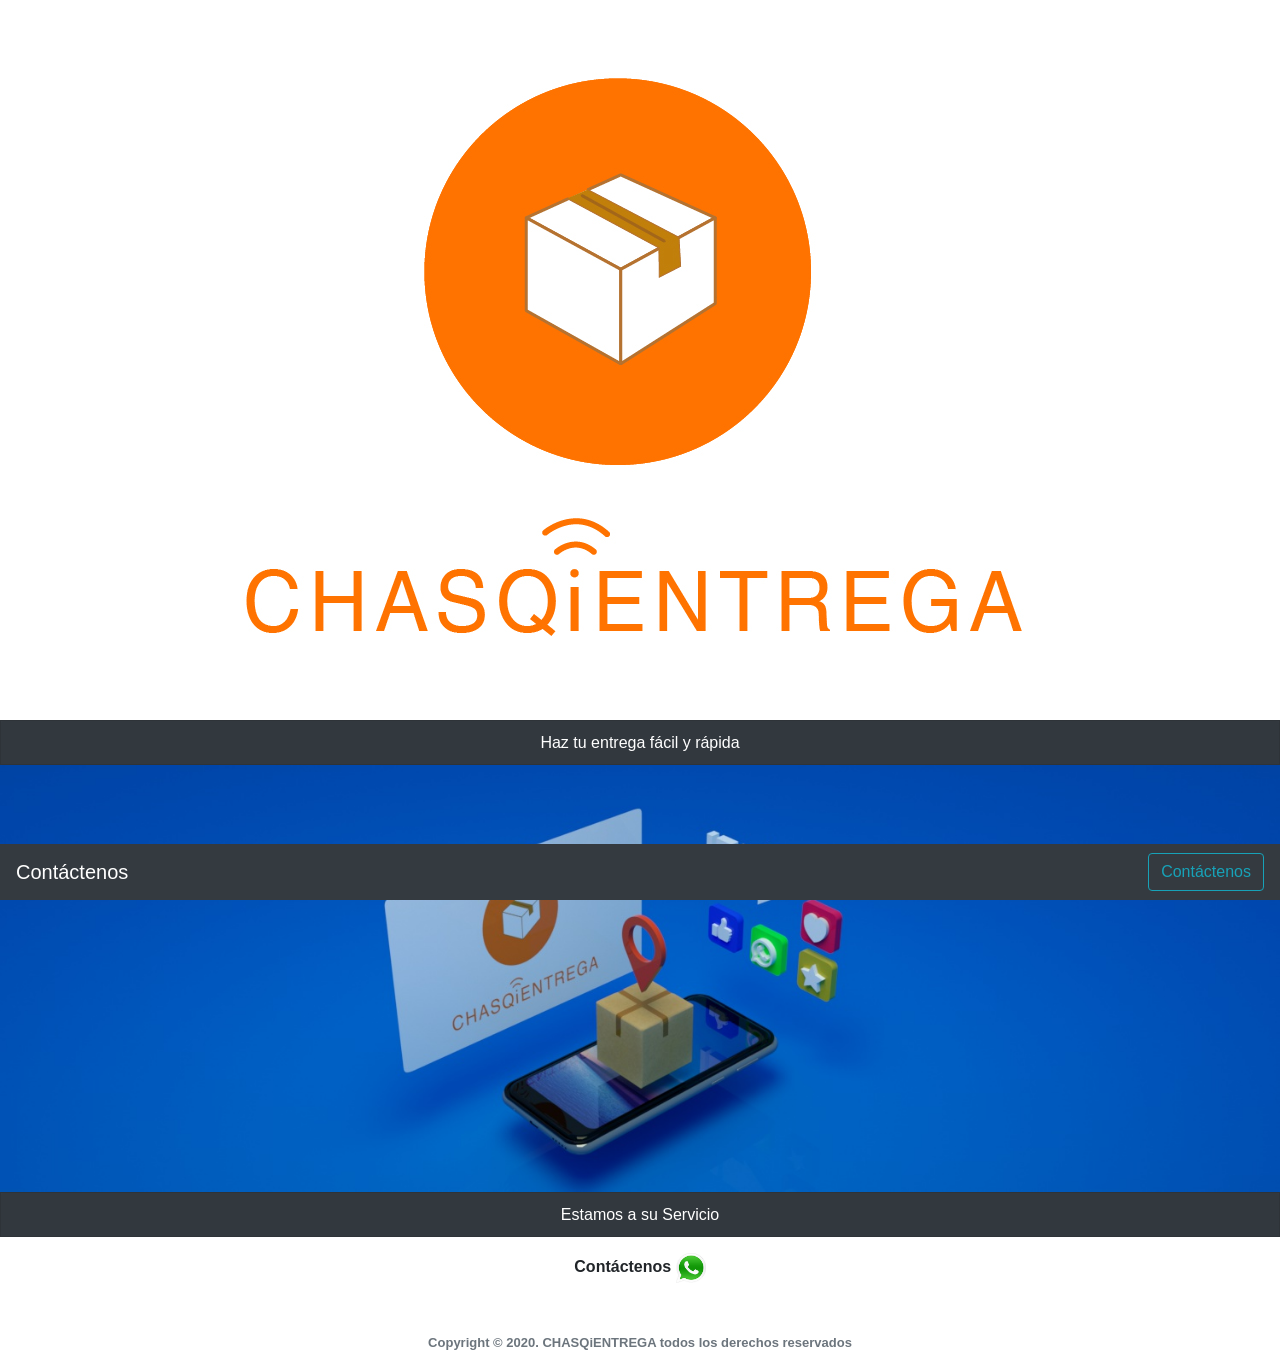
<file: index.html>
<!doctype html>
<html lang="es">
  <head>
    <title>Chasqui-Entregas</title>
    <!-- Required meta tags -->
    <meta charset="utf-8">    
    <meta name="robots" content="index, follow">
    <meta name="keywords" content="Entrega de pedidos por delivery" />
    <meta name="title" content="Chasqientrega">
    
    <meta id="og_image" property="og:image" content="img/logo.jpg">
    <link rel="icon" href="img/logo.jpg">
    
    <meta name="author" content="Raiko">
    <meta name="description" content="Entrega de pedidos por delivery" />
    <meta name="viewport" content="width=device-width, initial-scale=1, shrink-to-fit=no">
    <!-- Open Graph data -->
    <meta property="og:title" content="Chasqientrega" />
    <meta property="og:type" content="website" />
    <meta property="og:url" content="https://app-pe.github.io/chasqientrega/index.html" />
    <meta property="og:image" content="" />
    <meta property="og:description" content="Entrega de pedidos por delivery" />
    <meta name="twitter:card" content="summary">
    <meta name="twitter:title" content="Entrega de pedidos por delivery">
    <meta name="twitter:image" content="">
    

    <!-- Bootstrap CSS -->
    <link rel="stylesheet" href="https://stackpath.bootstrapcdn.com/bootstrap/4.2.1/css/bootstrap.min.css" integrity="sha384-GJzZqFGwb1QTTN6wy59ffF1BuGJpLSa9DkKMp0DgiMDm4iYMj70gZWKYbI706tWS" crossorigin="anonymous">
    <!-- Google tags -->
    <link href="https://fonts.googleapis.com/css?family=Open+Sans" rel="stylesheet">
    <link href="https://fonts.googleapis.com/css?family=Vollkorn:400,600,600i,700" rel="stylesheet">
    <!-- own libraries -->    
    <link href="css/main.css" rel="stylesheet" />    
    <style type="text/css"> 
    a:link 
    { 
    text-decoration:none; 
    } 
    </style>
    <!-- google sc -->

    <!-- google an -->

  </head>
  <body>
    <!-- header -->
    <header>
      <nav class="navbar navbar-expand-md navbar-dark bg-dark fixed-bottom">        
          <a class="navbar-brand" href="http://bit.ly/canal-consultas">
            <!-- marca -->
            Contáctenos
          </a>        
        <button class="navbar-toggler" type="button" data-toggle="collapse" data-target="#navbarCollapse" aria-controls="navbarCollapse" aria-expanded="false" aria-label="Toggle navigation">
          <span class="navbar-toggler-icon"></span>
        </button>
        <div class="collapse navbar-collapse" id="navbarCollapse">
          <ul class="navbar-nav mr-auto">
            <!--
            <li class="nav-item active">
              <a class="nav-link" href="index.html">Inicio <span class="sr-only">(current)</span></a>
            </li>
            
            <li class="nav-item">
              <a class="nav-link active" href="servicios.html">Servicios</a>
            </li>   
          -->
          </ul>
          <form class="form-inline mt-2 mt-md-0">         
            <a class="btn btn-outline-info my-2 my-sm-0" href="http://bit.ly/canal-consultas" role="button">Contáctenos</a>
            <!--<button class="btn btn-outline-info my-2 my-sm-0" type="submit" href="">Contáctenos</button>-->
          </form>
        </div>
      </nav>
    </header>
    <!-- main -->
    <main role="main">      
      
        <img src="img/logo.jpg" class="img-fluid rounded-0 mx-auto d-block" alt="Responsive image" with="100%">

      <!-- pk1 -->
      <div class="card text-white rounded-0 bg-dark" style="background-color: #e5e5e5">
          <div class="card-header text-center border-0 h6">Haz tu entrega fácil y rápida</div>
      </div>

      <!-- Entregas -->
      <img src="img/bannerlp.jpg" class="img-fluid rounded-0 mx-auto d-block" alt="Responsive image" with="100%">


      <!-- Contactenos -->      
      <div class="card text-white rounded-0 bg-dark mb-3" style="background-color: #e5e5e5">
          <div class="card-header text-center border-0 h6">Estamos a su Servicio</div>
      </div>
      <!-- canal-whatsapp -->
      <div align="center">   
        <strong>Contáctenos</strong>
        <a href="http://bit.ly/canal-consultas">
        <img src="img/wasap.jpg" class="center-block img-responsive" alt="" width="30" height="30">         
        </a>
      </div>
            
      <!-- footer -->
      <footer class="container">        
        <p class="text-muted text-center">Copyright © 2020. CHASQiENTREGA todos los derechos reservados</p>
      </footer>
    </main>
   

    <!-- Optional JavaScript -->
    <!-- jQuery first, then Popper.js, then Bootstrap JS -->
    <script src="https://code.jquery.com/jquery-3.3.1.slim.min.js" integrity="sha384-q8i/X+965DzO0rT7abK41JStQIAqVgRVzpbzo5smXKp4YfRvH+8abtTE1Pi6jizo" crossorigin="anonymous"></script>
    <script src="https://cdnjs.cloudflare.com/ajax/libs/popper.js/1.14.6/umd/popper.min.js" integrity="sha384-wHAiFfRlMFy6i5SRaxvfOCifBUQy1xHdJ/yoi7FRNXMRBu5WHdZYu1hA6ZOblgut" crossorigin="anonymous"></script>
    <script src="https://stackpath.bootstrapcdn.com/bootstrap/4.2.1/js/bootstrap.min.js" integrity="sha384-B0UglyR+jN6CkvvICOB2joaf5I4l3gm9GU6Hc1og6Ls7i6U/mkkaduKaBhlAXv9k" crossorigin="anonymous"></script>
  </body>
</html>
</file>
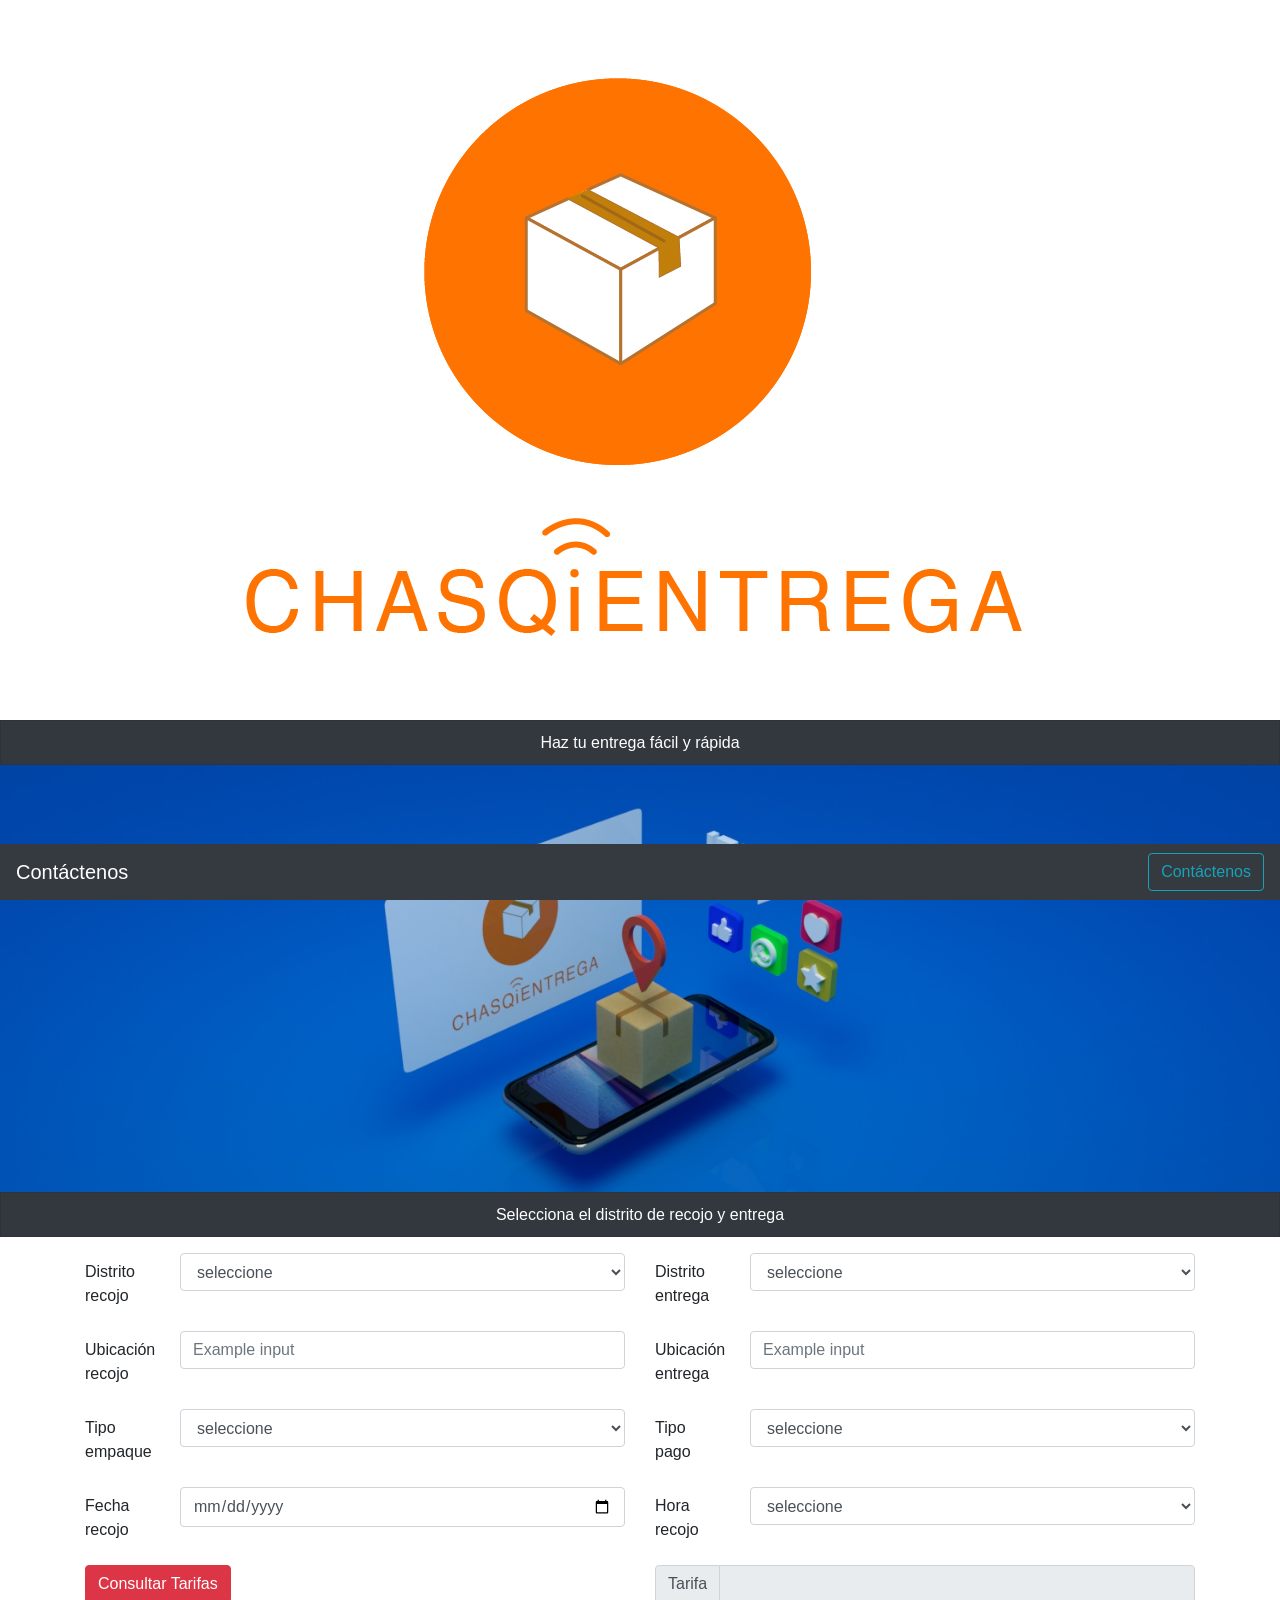
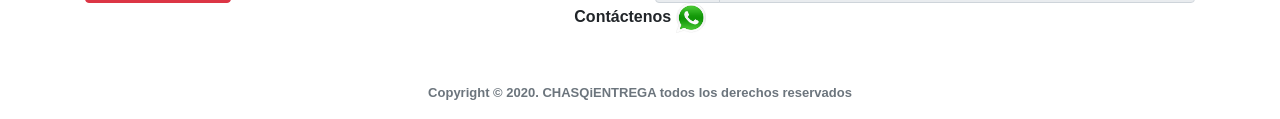
<file: index2.html>
<!doctype html>
<html lang="es">
  <head>
    <title>Chasqui-Entregas</title>
    <!-- Required meta tags -->
    <meta charset="utf-8">    
    <meta name="robots" content="index, follow">
    <meta name="keywords" content="Entrega de pedidos por delivery" />
    <meta name="title" content="Chasqientrega">
    
    <meta id="og_image" property="og:image" content="img/logo.jpg">
    <link rel="icon" href="img/logo.jpg">
    
    <meta name="author" content="Raiko">
    <meta name="description" content="Entrega de pedidos por delivery" />
    <meta name="viewport" content="width=device-width, initial-scale=1, shrink-to-fit=no">
    <!-- Open Graph data -->
    <meta property="og:title" content="Chasqientrega" />
    <meta property="og:type" content="website" />
    <meta property="og:url" content="https://app-pe.github.io/chasqientrega/index.html" />
    <meta property="og:image" content="" />
    <meta property="og:description" content="Entrega de pedidos por delivery" />
    <meta name="twitter:card" content="summary">
    <meta name="twitter:title" content="Entrega de pedidos por delivery">
    <meta name="twitter:image" content="">
    

    <!-- Bootstrap CSS -->
    <link rel="stylesheet" href="https://stackpath.bootstrapcdn.com/bootstrap/4.2.1/css/bootstrap.min.css" integrity="sha384-GJzZqFGwb1QTTN6wy59ffF1BuGJpLSa9DkKMp0DgiMDm4iYMj70gZWKYbI706tWS" crossorigin="anonymous">
    <!-- Google tags -->
    <link href="https://fonts.googleapis.com/css?family=Open+Sans" rel="stylesheet">
    <link href="https://fonts.googleapis.com/css?family=Vollkorn:400,600,600i,700" rel="stylesheet">
    <!-- own libraries -->    
    <link href="css/main.css" rel="stylesheet" />    
    <style type="text/css"> 
    a:link 
    { 
    text-decoration:none; 
    } 
    </style>
    <!-- google sc -->

    <!-- google an -->

  </head>
  <body>
    <!-- header -->
    <header>
      <nav class="navbar navbar-expand-md navbar-dark bg-dark fixed-bottom">        
          <a class="navbar-brand" href="http://bit.ly/canal-consultas">
            <!-- marca -->
            Contáctenos
          </a>        
        <button class="navbar-toggler" type="button" data-toggle="collapse" data-target="#navbarCollapse" aria-controls="navbarCollapse" aria-expanded="false" aria-label="Toggle navigation">
          <span class="navbar-toggler-icon"></span>
        </button>
        <div class="collapse navbar-collapse" id="navbarCollapse">
          <ul class="navbar-nav mr-auto">
            <!--
            <li class="nav-item active">
              <a class="nav-link" href="index.html">Inicio <span class="sr-only">(current)</span></a>
            </li>
            
            <li class="nav-item">
              <a class="nav-link active" href="servicios.html">Servicios</a>
            </li>   
          -->
          </ul>
          <form class="form-inline mt-2 mt-md-0">         
            <a class="btn btn-outline-info my-2 my-sm-0" href="http://bit.ly/canal-consultas" role="button">Contáctenos</a>
            <!--<button class="btn btn-outline-info my-2 my-sm-0" type="submit" href="">Contáctenos</button>-->
          </form>
        </div>
      </nav>
    </header>
    <!-- main -->
    <main role="main">      
      
        <img src="img/logo.jpg" class="img-fluid rounded-0 mx-auto d-block" alt="Responsive image" with="100%">

      <!-- pk1 -->
      <div class="card text-white rounded-0 bg-dark" style="background-color: #e5e5e5">
          <div class="card-header text-center border-0 h6">Haz tu entrega fácil y rápida</div>
      </div>

      <!-- Entregas -->
      <img src="img/bannerlp.jpg" class="img-fluid rounded-0 mx-auto d-block" alt="Responsive image" with="100%">


      <!-- Consultas -->      
      <div class="card text-white rounded-0 bg-dark mb-3" style="background-color: #e5e5e5">
          <div class="card-header text-center border-0 h6">Selecciona el distrito de recojo y entrega</div>
      </div>

      <div class="container">

        <div class="row">
          <div class="col">
            <div class="form-group row">
              <label for="inputEmail3" class="col-sm-2 col-form-label">Distrito recojo</label>
              <div class="col-sm-10">
                <select id="recojo" class="form-control" onchange="distritoRecojo();">
                  <option selected>seleccione</option>
                  <option value="1">BREÑA</option>
                  <option value="2">CERCADO DE LIMA</option>
                  <option value="3">COMAS</option>
                  <option value="4">JESUS MARIA</option>
                  <option value="5">LA MOLINA</option>
                  <option value="6">LINCE</option>
                  <option value="7">LOS OLIVOS</option>
                  <option value="8">MIRAFLORES</option>
                  <option value="9">SAN BORJA</option>
                  <option value="10">SAN ISIDRO</option>
                  <option value="11">SAN JUAN MIRAFLORES</option>
                  <option value="12">SAN MARTIN DE PORRES</option>
                  <option value="13">SURCO</option>
                  <option value="14">VILLA MARIA</option>
                </select>
              </div>
            </div>
          </div>
          <div class="col">
            <div class="form-group row">
              <label for="inputEmail3" class="col-sm-2 col-form-label">Distrito entrega</label>
              <div class="col-sm-10">
                <select id="entrega" class="form-control" onchange="distritoEntrega();">
                  <option selected>seleccione</option>
                  <option value="1">BREÑA</option>
                  <option value="2">CERCADO DE LIMA</option>
                  <option value="3">COMAS</option>
                  <option value="4">JESUS MARIA</option>
                  <option value="5">LA MOLINA</option>
                  <option value="6">LINCE</option>
                  <option value="7">LOS OLIVOS</option>
                  <option value="8">MIRAFLORES</option>
                  <option value="9">SAN BORJA</option>
                  <option value="10">SAN ISIDRO</option>
                  <option value="11">SAN JUAN MIRAFLORES</option>
                  <option value="12">SAN MARTIN DE PORRES</option>
                  <option value="13">SURCO</option>
                  <option value="14">VILLA MARIA</option>
                </select>
              </div>
            </div>
          </div>
        </div>

        <div class="row">
          <div class="col">
            <div class="form-group row">
              <label for="inputEmail3" class="col-sm-2 col-form-label">Ubicación recojo</label>
              <div class="col-sm-10">
                <input type="text" class="form-control" id="formGroupExampleInput" placeholder="Example input">
              </div>
            </div>
          </div>
          <div class="col">
            <div class="form-group row">
              <label for="inputEmail3" class="col-sm-2 col-form-label">Ubicación entrega</label>
              <div class="col-sm-10">
                <input type="text" class="form-control" id="formGroupExampleInput" placeholder="Example input">
              </div>
            </div>
          </div>
        </div>

         <div class="row">
          <div class="col">
            <div class="form-group row">
              <label for="inputEmail3" class="col-sm-2 col-form-label">Tipo empaque</label>
              <div class="col-sm-10">
                <select id="recojo" class="form-control" onchange="distritoRecojo();">
                  <option selected>seleccione</option>
                  <option value="1">bolsa 1kg</option>
                  <option value="2">bolsa 10kg</option>
                  <option value="3">bolsa +10kg</option>
                  <option value="4">caja 1kg</option>
                  <option value="5">caja 10kg</option>
                  <option value="6">caja +10kg</option>
                  <option value="7">otros</option>
                </select>
              </div>
            </div>
          </div>
          <div class="col">
            <div class="form-group row">
              <label for="inputEmail3" class="col-sm-2 col-form-label">Tipo pago</label>
              <div class="col-sm-10">
                <select id="entrega" class="form-control" onchange="distritoEntrega();">
                  <option selected>seleccione</option>
                  <option value="1">EFECTIVO</option>
                  <option value="2">BCP</option>
                  <option value="3">BBVA</option>
                  <option value="4">YAPE</option>
                  <option value="5">Otros</option>
                </select>
              </div>
            </div>
          </div>
        </div>

        <div class="row">
          <div class="col">
            <div class="form-group row">
              <label for="inputEmail3" class="col-sm-2 col-form-label">Fecha recojo</label>
              <div class="col-sm-10">
                <input type="date" class="form-control" id="fechaActual1" name="trip-start"
               
               min="" max="2021-12-31">
              </div>
        
            </div>
          </div>
          <div class="col">
            <div class="form-group row">
                      <label for="inputEmail3" class="col-sm-2 col-form-label">Hora recojo</label>
              <div class="col-sm-10">
                <select id="entrega" class="form-control" onchange="distritoEntrega();">
                  <option selected>seleccione</option>
                  <option value="1">08:00-11:00</option>
                  <option value="2">11:00-14:00</option>
                  <option value="3">14:00-17:00</option>                  
                </select>
              </div>
            </div>
          </div>

        </div>

       

        


        <div class="row">
          <div class="col">
            <button type="button" class="btn btn-danger" onclick="tarifa();">Consultar Tarifas</button>
          </div>

          <div class="col">
            <div class="input-group">
              <div class="input-group-prepend">
                <span class="input-group-text" id="txttar">Tarifa</span>
              </div>
              <input type="text" class="form-control" id="txttarifa" disabled>
            </div>       
          </div>
        
        </div>

      </div>




      <!-- canal-whatsapp -->
      <div align="center">   
        <strong>Contáctenos</strong>
        <a href="http://bit.ly/canal-consultas">
        <img src="img/wasap.jpg" class="center-block img-responsive" alt="" width="30" height="30">         
        </a>
      </div>
            
      <!-- footer -->
      <footer class="container">        
        <p class="text-muted text-center">Copyright © 2020. CHASQiENTREGA todos los derechos reservados</p>
      </footer>
    </main>
   
    <script>
      window.onload = function(){
  var fecha = new Date(); //Fecha actual
  var mes = fecha.getMonth()+1; //obteniendo mes
  var dia = fecha.getDate(); //obteniendo dia
  var ano = fecha.getFullYear(); //obteniendo año
  if(dia<10)
    dia='0'+dia; //agrega cero si el menor de 10
  if(mes<10)
    mes='0'+mes //agrega cero si el menor de 10
  document.getElementById('fechaActual1').min=ano+"-"+mes+"-"+dia;
  document.getElementById('fechaActual2').min=ano+"-"+mes+"-"+dia;
}
    </script>
    <!-- Optional JavaScript -->
    <!-- jQuery first, then Popper.js, then Bootstrap JS -->
    <script src="https://code.jquery.com/jquery-3.3.1.slim.min.js" integrity="sha384-q8i/X+965DzO0rT7abK41JStQIAqVgRVzpbzo5smXKp4YfRvH+8abtTE1Pi6jizo" crossorigin="anonymous"></script>
    <script src="https://cdnjs.cloudflare.com/ajax/libs/popper.js/1.14.6/umd/popper.min.js" integrity="sha384-wHAiFfRlMFy6i5SRaxvfOCifBUQy1xHdJ/yoi7FRNXMRBu5WHdZYu1hA6ZOblgut" crossorigin="anonymous"></script>
    <script src="https://stackpath.bootstrapcdn.com/bootstrap/4.2.1/js/bootstrap.min.js" integrity="sha384-B0UglyR+jN6CkvvICOB2joaf5I4l3gm9GU6Hc1og6Ls7i6U/mkkaduKaBhlAXv9k" crossorigin="anonymous"></script>
  </body>
</html>
</file>
<file: css/main.css>
﻿body {
    background-color: #fff;
}

.s-header {
    background-image:url("../img/banner-cm.jpg");
    background-repeat: no-repeat;
    background-position: center; 
}

.s-header img {
    margin-top: 15px;
}

.s-header h3 {
    font-weight: bolder;
    color: #31B0D5;
}

.join-us {
    color:#31B0D5;
    text-align:center;
    margin-bottom: 10px;
    font-weight: bold;
}

.service img {
    width:100px;
    height:100px;
}

.service p {
    font-size:24px;
    color:#4c4c4c;
    text-align:center;
    font-weight:bolder;
    margin-top: 15px;
}

footer{
    margin-top:50px;
}

footer p {
    font-size: small;
    font-weight:bold;
}

/* navbar */
.navbar-expand-md .navbar-nav>.active>a:hover,
.navbar-expand-md .navbar-nav>li>a:hover,
.navbar-expand-md .navbar-nav>li>a:focus {
  background-color: #31B0D5
}
/* imagenes circulares */
.img-circle {
    border-radius: 50%;
    width:100px;
    height:100px;    
}
/* tipografia */
.slogan{
    color:#31B0D5;
    font-family: 'Vollkorn', serif;
    font-size: 20px;
    font-weight: bold; 

}
.soluciones{
    color:#000;
    font-family: 'Vollkorn', serif;
    font-size: 15px;
    font-weight: bold; 
}
.parrafo1{
  font-family: 'Open Sans', sans-serif;
  font-size: 16px;  
  text-align: justify;
}
.tituloparrafo1{
  font-family: 'Vollkorn', serif;
  font-size: 18px;
  font-weight: 600;        
}
</file>
